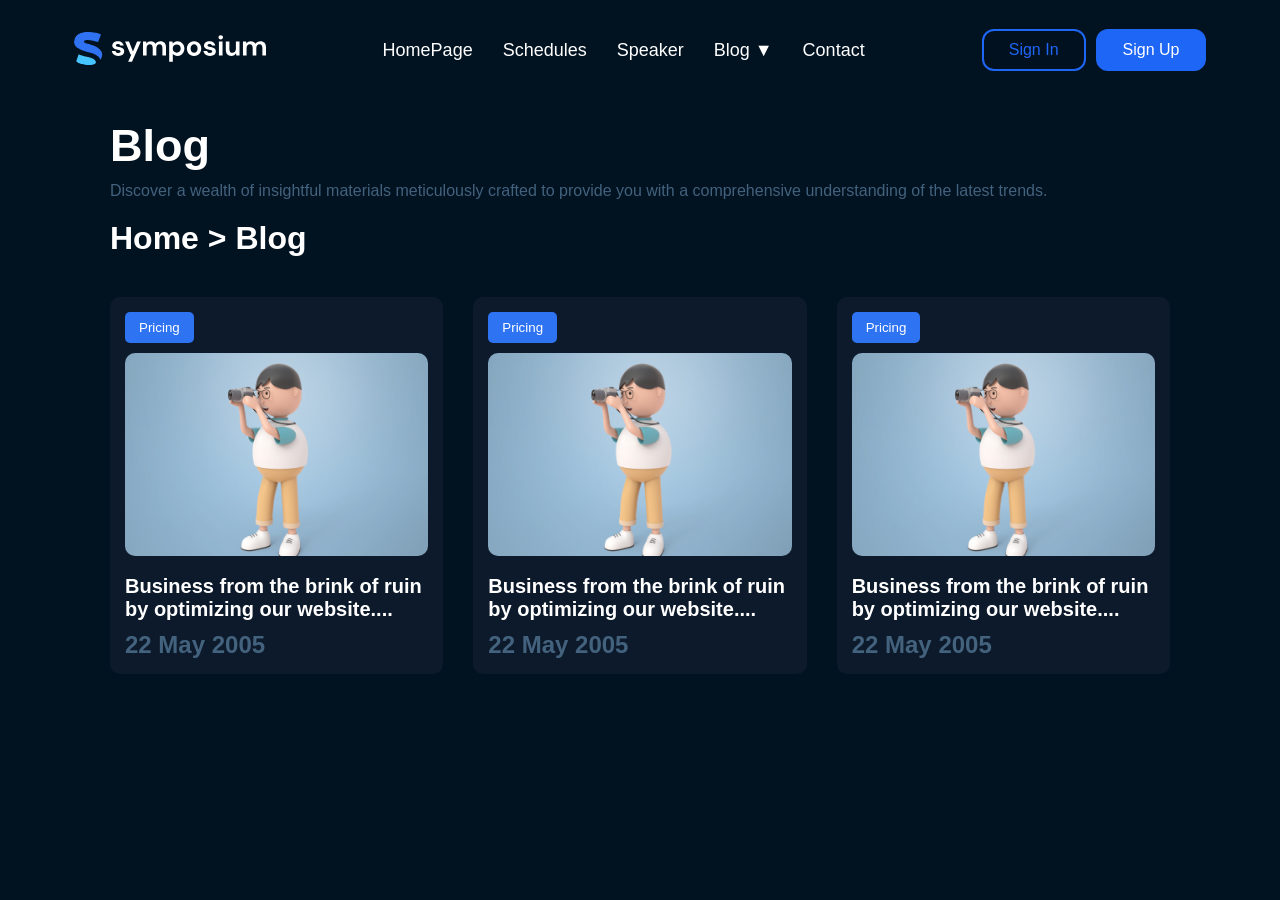
<file: blog.html>
<!DOCTYPE html>
<html lang="en">
<head>
<meta charset="UTF-8">
<meta name="viewport" content="width=device-width, initial-scale=1.0">
<title>Blog</title>
<link rel="stylesheet" href="blogcss.css">
</head>

<body>

<div class="overlay" onclick="closeMenu()"></div>

<nav class="navbar">

<div>
<img src="asset/footer-logo-white.svg">
</div>

<div class="list">
<ul>

<li><a href="index.html">HomePage</a></li>
<li><a href="Schedules.html">Schedules</a></li>
<li><a href="#">Speaker</a></li>

<li class="dropdown">
<a href="#">Blog ▼</a>
<ul class="dropdown-menu">
<li><a href="blog.html">Blog list</a></li>
<li><a href="blogview.html">Blog details</a></li>
</ul>
</li>

<li><a href="contact.html">Contact</a></li>

</ul>
</div>

<div class="hamburger" onclick="openMenu()">☰</div>

<div class="buttons">
<button class="SignIn">Sign In</button>
<button class="SignUp">Sign Up</button>
</div>

</nav>

<main>

<div class="m1">

<div class="m1h1">
<h1>Blog</h1>
</div>

<div class="m1h2">

<div class="m1h2content">
<p>
Discover a wealth of insightful materials meticulously crafted
to provide you with a comprehensive understanding of the latest trends.
</p>
</div>

<div class="m1h2nav">
<h1>Home > <span>Blog</span></h1>
</div>

</div>

</div>

<div class="card_holder">

<div class="card">
<button class="card_button">Pricing</button>
<img src="images/blog_3.png">
<h1>Business from the brink of ruin by optimizing our website....</h1>
<h2>22 May 2005</h2>
</div>

<div class="card">
<button class="card_button">Pricing</button>
<img src="images/blog_3.png">
<h1>Business from the brink of ruin by optimizing our website....</h1>
<h2>22 May 2005</h2>
</div>

<div class="card">
<button class="card_button">Pricing</button>
<img src="images/blog_3.png">
<h1>Business from the brink of ruin by optimizing our website....</h1>
<h2>22 May 2005</h2>
</div>

</div>

</main>




<script>

function openMenu(){
document.querySelector(".list").classList.add("active");
document.querySelector(".overlay").classList.add("active");
}

function closeMenu(){
document.querySelector(".list").classList.remove("active");
document.querySelector(".overlay").classList.remove("active");
}
window.addEventListener("scroll", function(){

    const navbar = document.querySelector(".navbar");

    if(window.scrollY > 50){
        navbar.classList.add("scrolled");
    }else{
        navbar.classList.remove("scrolled");
    }

});

</script>

</body>
</html>
</file>
<file: blogcss.css>
*{
margin:0;
padding:0;
box-sizing:border-box;
font-family:'Segoe UI',sans-serif;
}

body{
background:#011221;
color:white;
overflow-x:hidden;
}

img{
width:100%;
height:auto;
border-radius:10px;
}

.navbar.scrolled{
    background-color: #113151;
    box-shadow: 0 2px 10px rgba(0,0,0,0.3);
}


/* containers */

.m1,
.card_holder,
.blogholder{
max-width:1100px;
margin:auto;
padding:20px;
}

/* header */

.m1h1 h1{
font-size:45px;
margin-bottom:10px;
}

.m1h2{
display:flex;
justify-content:space-between;
align-items:center;
gap:20px;
flex-wrap:wrap;
}

.m1h2content p{
color:#43627d;
}

.m1h2nav span{
color:white;
}

/* cards */

.card_holder{
display:grid;
grid-template-columns:repeat(3,1fr);
gap:30px;
}

.card{
background:#0d1a2b;
padding:15px;
border-radius:10px;
transition:0.3s;
}

.card:hover{
transform:translateY(-5px);
}

.card_button{
background:#2e73f2;
border:none;
padding:8px 14px;
border-radius:5px;
margin-bottom:10px;
color:white;
}

.card h1{
margin-top:15px;
font-size:20px;
}

.card h2{
margin-top:10px;
color:#43627d;
}

/* blog page */

.upperhead{
display:flex;
justify-content:space-between;
align-items:center;
gap:30px;
flex-wrap:wrap;
}

.uhprofile{
display:flex;
align-items:center;
gap:15px;
}

.uhprofile img{
width:70px;
border-radius:50%;
}

.img_holder{
display:flex;
justify-content:center;
margin:40px 0;
}

.img_holder img{
max-width:900px;
}

.blog_details{
display:flex;
gap:60px;
flex-wrap:wrap;
}

.blog_writes{
flex:3;
}

.blog_writes h1{
margin-top:25px;
font-size:32px;
}

.blog_writes p,
.blog_writes li{
color:#43627d;
margin-top:15px;
}

.sidebar_panel{
flex:1;
background:#0d1a2b;
padding:20px;
border-radius:10px;
height:fit-content;
}

.sidebar_panel button{
display:flex;
align-items:center;
justify-content:center;
width:100%;
margin:10px 0;
padding:10px;
border:none;
border-radius:20px;
background:#2e73f2;
color:white;
}

.sidebar_panel input{
width:100%;
padding:10px;
margin:10px 0;
background:#011221;
border:1px solid #43627d;
color:white;
}

/* navbar */

.navbar{
position:sticky;
top:0;
height:100px;
display:flex;
justify-content:space-around;
align-items:center;
padding:15px;
}

.navbar.scrolled{
background:#113151;
box-shadow:0 2px 10px rgba(0,0,0,0.3);
}

.list ul{
list-style:none;
display:flex;
gap:30px;
}

.list ul li a{
text-decoration:none;
color:white;
font-size:18px;
}

.list ul li a:hover{
color:#1e66f5;
}

/* dropdown */

.dropdown{
position:relative;
}

.dropdown-menu{
position:absolute;
top:120%;
left:0;
background:#061f33;
border-radius:10px;
padding:10px 0;
list-style:none;
display:flex;
flex-direction:column;
opacity:0;
visibility:hidden;
transition:0.3s;
}

.dropdown:hover .dropdown-menu{
opacity:1;
visibility:visible;
}

.dropdown-menu li a{
padding:10px 18px;
display:block;
white-space:nowrap;
}

/* buttons */

.buttons{
display:flex;
gap:10px;
}

.SignUp,
.SignIn{
padding:10px 25px;
border-radius:12px;
font-size:16px;
cursor:pointer;
}

.SignUp{
background:#1e66f5;
border:2px solid #1e66f5;
color:white;
}

.SignIn{
background:#011120;
border:2px solid #1e66f5;
color:#1e66f5;
}

/* mobile menu */

.hamburger{
display:none;
font-size:28px;
cursor:pointer;
}

.overlay{
position:fixed;
top:0;
left:0;
width:100%;
height:100%;
background:rgba(0,0,0,0.5);
opacity:0;
visibility:hidden;
transition:0.3s;
}

.overlay.active{
opacity:1;
visibility:visible;
}

/* footer */

.footertop{
background:#067df3;
border-radius:15px;
margin:5rem;
display:grid;
grid-template-columns:1fr 1fr;
align-items:center;
}

.footert{
text-align:center;
}

.footert h1{
font-size:40px;
}

.footert button{
margin-top:2rem;
padding:10px 25px;
border:none;
background:#46c4ff;
color:white;
cursor:pointer;
}

.MainFooter{
background:#0f2235;
padding:20px 40px;
display:grid;
grid-template-columns:1fr 1fr 1fr;
align-items:center;
}

.footerlist ul{
list-style:none;
display:flex;
gap:30px;
}

.footerlist a{
color:white;
text-decoration:none;
}

.social{
display:flex;
gap:15px;
justify-content:flex-end;
}

.footerend{
padding:30px;
display:grid;
grid-template-columns:1fr 1fr;
}

.footersubs{
display:flex;
gap:10px;
}

/* responsive */
@media screen and (max-width:1100px){
.navbar{
    justify-content: space-between;
}
.footerend{
    color: #ffffff;
    
    text-align: center;
    display: grid;
    grid-template-columns: 1fr ;
}
.footersubs{
     display: grid;
   
    grid-template-columns: 1fr;
}

.white{
    margin-left: auto;
    margin-right: 15px;
}
    .hamburger{
        display: block;
    }
    

    .list{
        position: fixed;
        top: 0;
        right: -250px;
        height: 100vh;
        width: 250px;
        background-color: #0f2235;
        transition: right 0.3s ease;
        padding-top: 60px;
        z-index: 1000;
    }

    .list.active{
        right: 0;
    }

    .list ul{
        flex-direction: column;
    }

    .list ul li a{
        margin-left: 1.5rem;
        display: block;
       
    }

    .buttons{
       position: fixed;
    right: -100%;
    bottom: 25px;
    width: 270px;
    padding: 0 18px;
    display: flex;
    flex-direction: column;
    gap: 12px;
    transition: right 0.3s ease;
    z-index: 10000;
    }

    .buttons.active{
        right: 0;
    }

     .buttons button{
    width: 100%;
    padding: 12px 0;
    font-size: 16px;
  }
     .Schedules{
        grid-template-columns: 1fr;
        gap: 15px;
        text-align: start;
    }
.MainFooter{
        grid-template-columns: 1fr 1fr ;
        gap: 30px;
        text-align: center;
    }

    .MainFooter div:last-child{
        justify-content: start;
    }
    .ticket{
        display: none;
    }
    .footertop{
        display: grid;
        grid-template-columns: 1fr;
        justify-content: center;
        align-items: center;
        text-align: center;
        padding: 2rem;
    }

}

@media(max-width:900px){

.card_holder{
grid-template-columns:repeat(2,1fr);
}

.blog_details{
flex-direction:column;
}

.MainFooter{
grid-template-columns:1fr;
text-align:center;
}

.footerend{
grid-template-columns:1fr;
gap:20px;
}

}

@media(max-width:600px){

.card_holder{
grid-template-columns:1fr;
}



.list{
position:fixed;
top:0;
right:-250px;
width:250px;
height:100vh;
background:#0f2235;
transition:0.3s;
padding-top:60px;
}

.list.active{
right:0;
}

.list ul{
flex-direction:column;
}

.buttons{
display:none;
}

.m1h1 h1{
font-size:32px;
}

.blog_writes h1{
font-size:26px;
}

}
</file>
